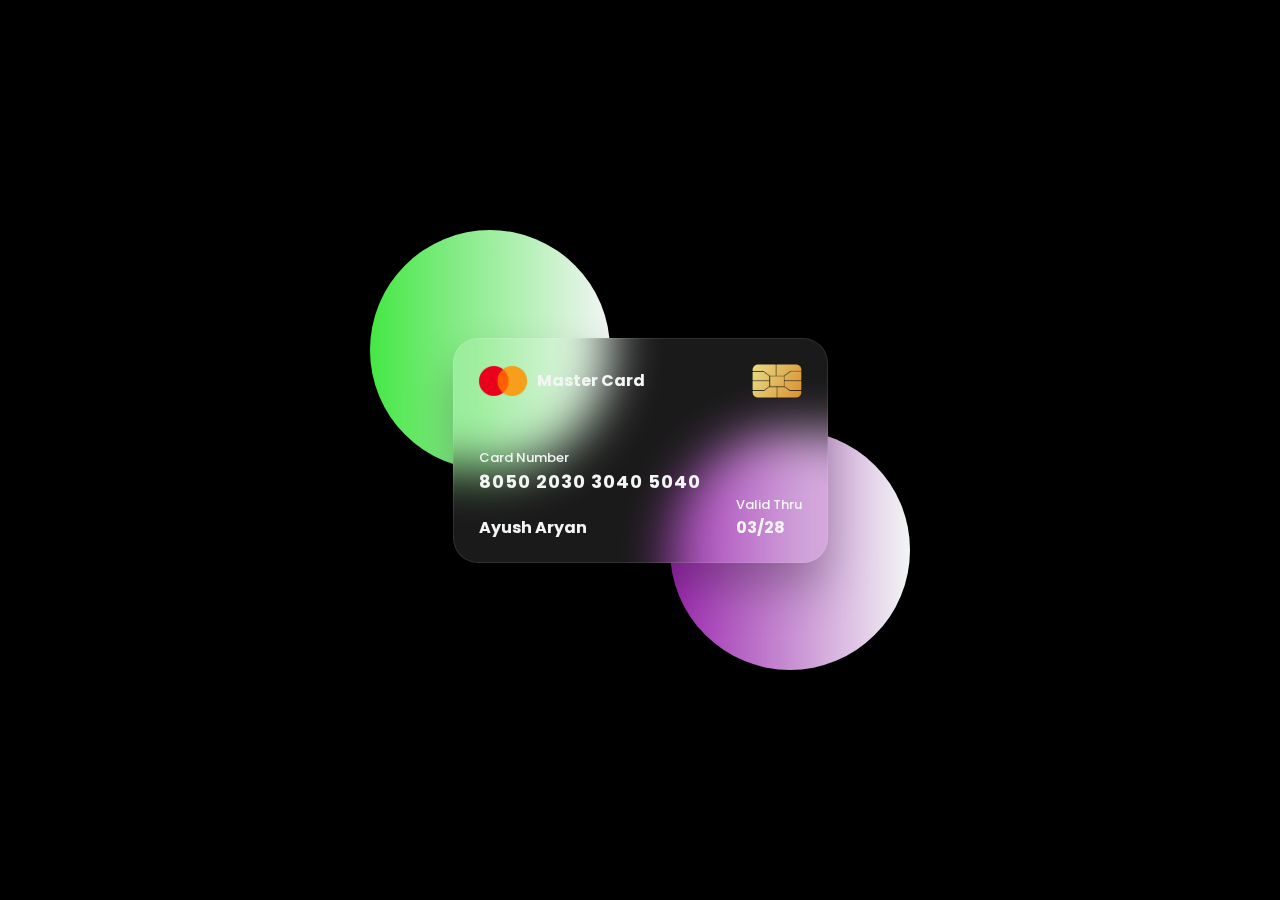
<file: ATM Card UI/index.html>
<!DOCTYPE html>
<html lang="en">
<head>
    <meta charset="UTF-8">
    <meta name="viewport" content="width=device-width, initial-scale=1.0">
    <title>ATM UI</title>
    <link rel="stylesheet" href="style.css" />
    
</head>
<body>
    <section>
        <div class="container">
            <div class="card front-face">
                <header>
                    <span class="logo">
                        <img src="Images/ATM images/logo.png" alt="" />
                        <h5>Master Card </h5>                        
                    </span>
                    <img src="Images/ATM images/chip.png " alt="" class=" chip"/>
                </header>

                <div class="card-details">
                    <div class="name-number">
                        <h6>Card Number</h6>
                        <h5 class="number">8050 2030 3040 5040</h5>
                        <h5 class="name">Ayush Aryan</h5>
                    </div>
                    <div class="valid-date">
                        <h6>Valid Thru</h6>
                        <h5>03/28</h5>
                    </div>

                </div>

            </div>

            <div class="card back-face">
                <h6>
                    For Customer service call +987 1452 4567 or email at mastercard@gmail.com
                </h6>
                <span class="magnetic-strip"></span>
                <div class="signature"><i>007</i></div>
                <h5>Lorem ipsum dolor sit amet consectetur adipisicing elit. Placeat magni laborum voluptatum repudiandae quam officia, consequuntur molestiae dolore reprehenderit, ex consectetur deleniti deserunt atque! Molestiae, nam? Et modi est nulla..</h5>
            </div>


        </div>
    </section>
    
</body>
</html>
</file>
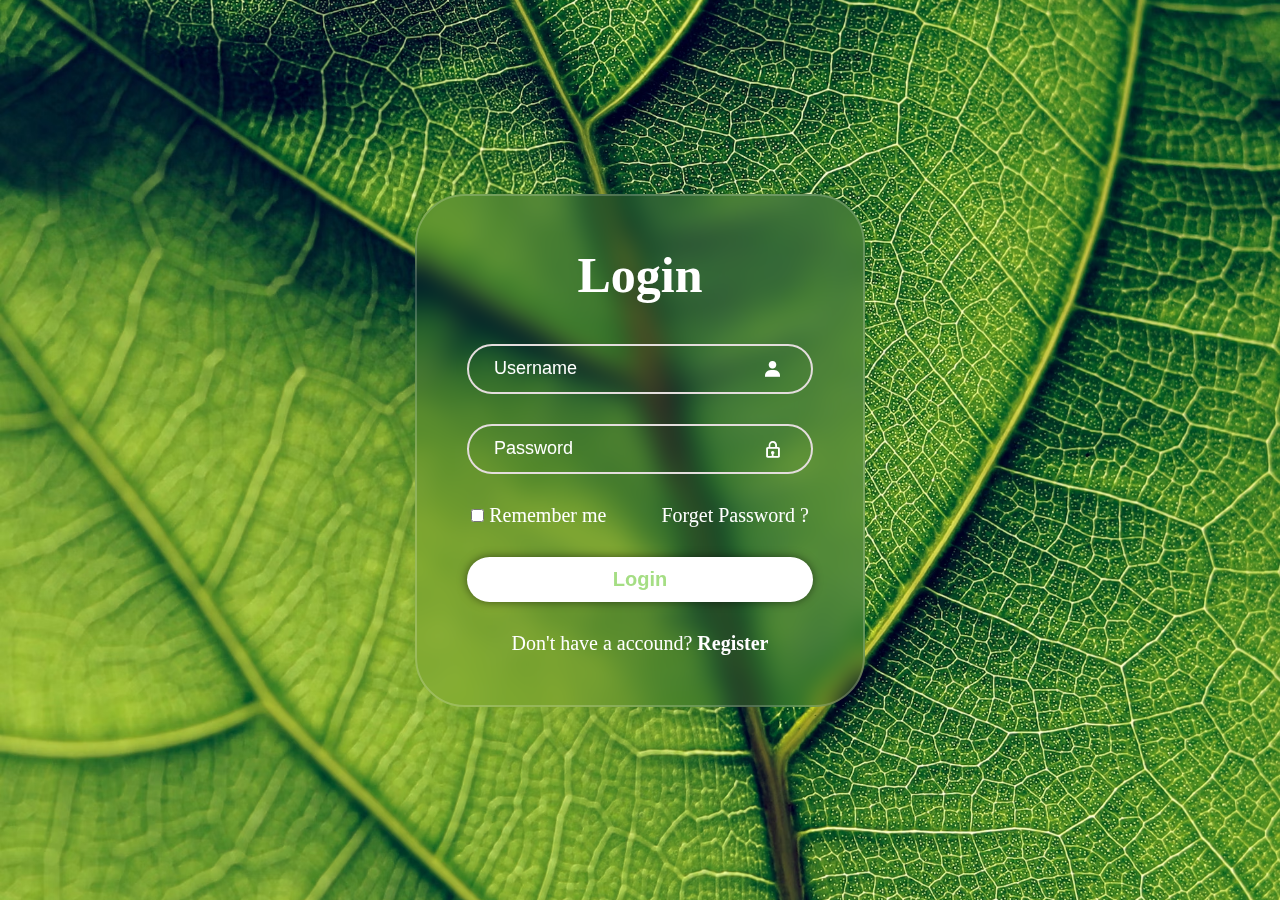
<file: Login-Page-1/index.html>
<!DOCTYPE html>
<html lang="en">
<head>
    <meta charset="UTF-8">
    <meta name="viewport" content="width=device-width, initial-scale=1.0">
    <title>Login Page  </title>
    <link rel="stylesheet" href="style.css">
    <link href='https://unpkg.com/boxicons@2.1.4/css/boxicons.min.css' rel='stylesheet' >
</head>
<body>
    <div class="container">
        <div class="item">
            <h1>Login</h1>
            <div class="input-box">
                <input type="text" placeholder="Username">
                <i class='bx bxs-user'></i>
            </div>
            <div class="input-box">
                <input class="imp1" type="password" placeholder="Password">
                <i class='bx bx-lock'></i>
            </div>
            
           
           
            <!-- <p>Are you 18+ </p>
            <p>yes <input type="checkbox"> no <input type="checkbox"></p> -->
            
            <div class="remember-forget">
                <label><input type="checkbox"> Remember me </label>
                <a href="#">Forget Password ? </a>
            </div>

            <button class="btn">Login</button>

            <div class="register-link">
                <p>Don't have a accound? <a href="#">Register</a></p>
            </div>
           
        </div>
        
    </div>
 
</body>
</html>
</file>
<file: ATM Card UI/style.css>
@import url("https://fonts.googleapis.com/css2?family=Poppins:wght@100&family=Rubik+Puddles&display=swap");

*{
    margin: 0;
    padding:0;
    box-sizing: border-box;
    font-family: "Poppins", sans-serif;
} 

section{
    position: relative;
    min-height: 100vh;
    width: 100%;
    background: #000000;
    /* background-image: url("Images/ATM images/bg.png"); */
    display: flex;
    align-items: center;
    justify-content: center;
    color: #f3f5f5;
    perspective: 1000px;

}
section::before{
    content: "";
    position: absolute;
    height: 240px;
    width: 240px;
    border-radius: 50%;
    transform: translate(-150px,-100px);
    background: linear-gradient(90deg,#45e745, #f3f5f5 );

}
section::after{
    content: "";
    position: absolute;
    height: 240px;
    width: 240px;
    border-radius: 50%;
    transform: translate(150px,100px);
    background: linear-gradient(90deg,#9c27b0, #f3f5f5 );
   
}
.container{
    position: relative;
    height: 225px;
    width: 375px;
    z-index: 100;
    transition: 0.6s;
    transform-style: preserve-3d;

}
.container:hover{
    transform: rotateY(180deg);

}
.container .card{
    position: absolute;
    height: 100%;
    width: 100%;    
    border-radius: 25px;
    backdrop-filter: blur(25px);
    background: rgba(255, 255, 255, 0.1);
    box-shadow: 0 25px 45px rgba(0, 0, 0, 0.25);
    border: 1px solid rgba(255, 255, 255, 0.1);
    padding: 25px;
    backface-visibility: hidden;

}
.front-face header,
.front-face .logo{
    display: flex;
    align-items: center;
}
.front-face header{
    justify-content: space-between;
}
.front-face .logo img{
    width:48px;
    margin-right: 10px;

}
h5{
    font-size: 16px;
    font-weight: 4000;

}
.front-face .chip{
    width: 50px;

}
.front-face .card-details{
display: flex;
margin-top: 50px;
align-items: flex-end;
justify-content: space-between;
}
h6{
    font-size: 13px;
    font-weight: 500;
}
h5.number{
    font-size: 18px;
    letter-spacing: 1px;

}
h5.name{
  margin-top: 20px;

}

 /* Back Css */

.card.back-face {
    border: none;
    padding: 15px 25px 25px 25px;
    transform: rotateY(180deg);

 }
.card.back-face h6 {
   font-size: 8px;
}

.card.back-face .magnetic-strip{
    position: absolute;
    top: 30px;
    left: 0;
    height: 45px;
    width: 100%;
    background: #000;
}
.card.back-face .signature {
    display: flex;
    justify-content: flex-end;
    align-items: center;
    margin-top: 80px;
    height: 40px;
    width: 85%;
    border-radius: 6px;
    background-color: #fff;
    background: repeating-linear-gradient(
        #fff, #fff 3px, #efefef 0px, #efefef 9px);

}
.signature i {
    color: #000;
    font-size: 15px;
    font-weight: 1000;
    padding: 4px 6px;
    border-radius: 4px;
    background-color: #fff;
    margin-right: -30px;
    z-index: -1;
}
.card.back-face h5{
    font-size: 8px;
    margin-top: 15px;

}
</file>
<file: Login-Page-1/style.css>
*{
    margin: 0;
    padding: 0;
    box-sizing: border-box;
}

.container{
    background-image: url('Images/IMG-8.avif');
    background-size: cover;
    background-position: center;
    background-repeat: no-repeat;
    height: 100vh;
    display: flex;
    justify-content: center;
    align-items: center;
    background-color: rgb(236, 255, 22);

}


.container .item{
    /* height: 350px; */
    width: 450px;
    background: transparent;
    color: rgb(0, 0, 0);
    display: flex;
    flex-direction: column;
    justify-content: center;
    align-items: center;
    padding: 50px;
    margin: 10px;
    gap: 30px;
    border-radius: 50px; 
    font-size: 20px;
    border: 2px solid rgba(255, 255, 255, 0.2);
    backdrop-filter: blur(13px);
   
}
.item h1{
    font-size: 50px;
    padding-bottom: 10px;
    color: rgb(255, 255, 255);

}
.item .input-box{
    width: 100%;
    height: 50px;
    /* background: salmon; */
    display: flex;
    align-items: center;
   

}
.input-box input{
    width: 100%;
    height: 100%;
    background: transparent;
    border: none;
    outline: none;
    border: 2px solid rgb(228, 221, 221);
    border-radius: 40px;
    font-size: 18px;
    color: #fff;
    padding: 20px 45px 20px 25px;
   
}
.input-box input::placeholder{
    color: #fff;

}

/* Icons Css  */

.input-box i{
    position: absolute;
    right: 80px;
    color: #fff;
}


.item .remember-forget label{
    margin-right: 50px;
    color: #fff;
 
}
.item .remember-forget a{
    color: #fff;
    text-decoration: none;
}
.item .remember-forget a:hover{
    text-decoration: underline;

}

/* Login Button Css */

.item .btn{
    width: 100%;
    height: 45px;
    background: #fff;
    border: none;
    outline: none;
    border-radius: 40px;
    box-shadow: 0 0 10px rgba(0, 0, 0, 0.5);
    cursor: pointer;
    font-size: 20px;
    font-weight: 550;   
    color: rgb(165, 222, 132);;

}

.item .register-link{
    font-size: 20px;
    color: #fff;
}
.item .register-link a{
    text-decoration: none;
    color: #fff;
    font-weight: 550;
}
.item .register-link a:hover{
    text-decoration: underline;
}
</file>
